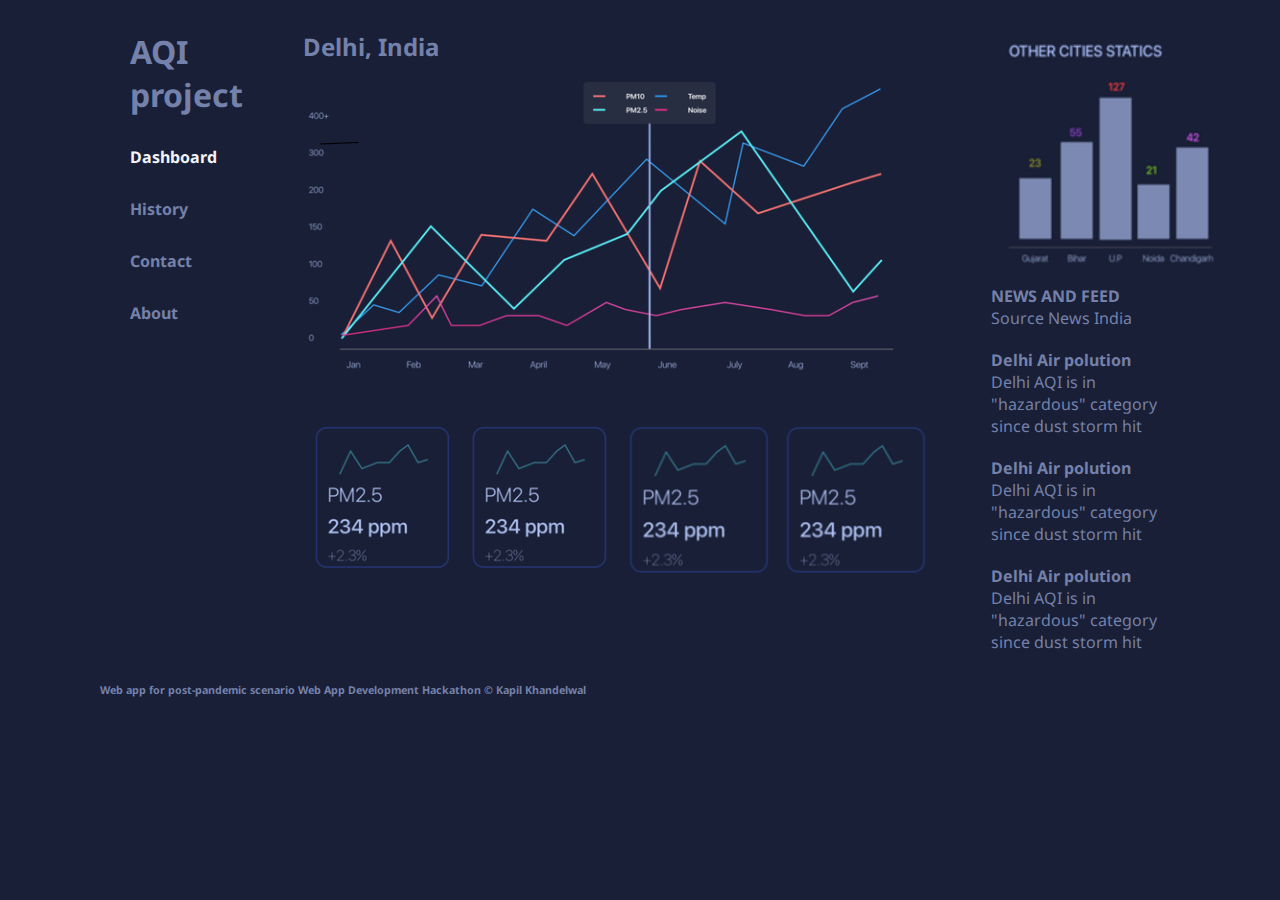
<file: index.html>
<!DOCTYPE html>
<html lang="en">
<head>
    <meta charset="UTF-8">
    <meta name="viewport" content="width=device-width, initial-scale=1.0">
    <title>AQI project</title>
    <link rel="stylesheet" href="styles.css">
    <link rel="preconnect" href="https://fonts.gstatic.com">
    <link rel="preconnect" href="https://fonts.gstatic.com">
    <link href="https://fonts.googleapis.com/css2?family=Montserrat:ital@1&family=Noto+Sans&display=swap" rel="stylesheet">
</head>
<body>

    <div class="body">
        <div class="main">
            <div class="main__menu">
                <div class="content__title heading">
                    <h1 class="main__heading">AQI project</h1>
                </div>
                <div class="menu__content">
                    <div class="content__title">
                        <h4 ><a class="current" href="index.html"> Dashboard</a></h4>
                    </div>
                    <div class="content__title">
                        <h4><a href="history.html"> History</a></h4>
                    </div>
                    <div class="content__title">
                        <h4><a href="contact.html"> Contact</a></h4>
                    </div>
                    <div class="content__title">
                        <h4><a href="about.html"> About</a></h4>
                    </div>
                </div>
            </div>
            <div class="main__content">
                <h2>Delhi, India</h2>
                <img class="graph" src="graph.png" alt="graph depicting aqi trend">
                <div class="content__differntIndexes">
                    <div class="index__indexes">
                        <img src="index.png" alt="">
                    </div>
                    <div class="index__indexes">
                        <img src="index.png" alt="">
                    </div>
                    <div class="index__indexes one">
                        <img src="index.png" alt="">
                    </div>
                    <div class="index__indexes one">
                        <img src="index.png" alt="">
                    </div>
                </div>
            </div>
    
            <div class="main__othercities">
                <div class="othercities__data">
                    <img class="othercities__dataPic" src="cities.png" alt="">
                </div>
                <div class="othercities__content">
                    <h4>NEWS AND FEED</h4>
                    <p>Source News India</p>
    
                    <div class="news__content">
                        <h4>Delhi Air polution</h4>
                        <p>Delhi AQI is in "hazardous" category since dust storm hit</p>
                    </div>
    
                    <div class="news__content">
                        <h4>Delhi Air polution</h4>
                        <p>Delhi AQI is in "hazardous" category since dust storm hit</p>
                    </div>
    
                    <div class="news__content">
                        <h4>Delhi Air polution</h4>
                        <p>Delhi AQI is in "hazardous" category since dust storm hit</p>
                    </div>
                </div>
            </div>
        </div>
        <div class="moreinfo">
            <h6>Web app for post-pandemic scenario
                Web App Development Hackathon
                © Kapil Khandelwal
            </h6>
        </div>
        <div class="footer"></div>
    </div>
    
</body>
</html>
</file>
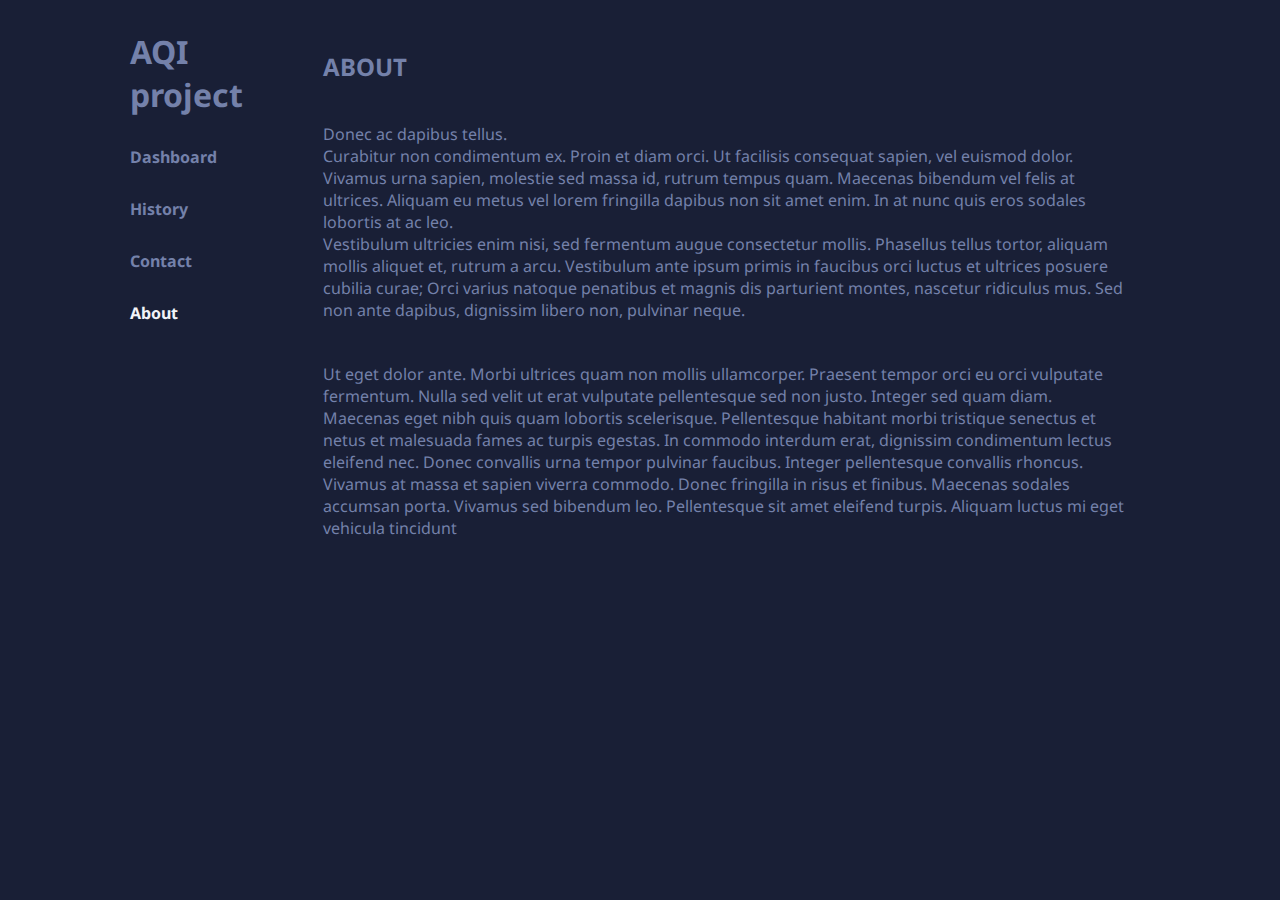
<file: about.html>
<!DOCTYPE html>
<html lang="en">
<head>
    <meta charset="UTF-8">
    <meta name="viewport" content="width=device-width, initial-scale=1.0">
    <title>AQI project</title>
    <link rel="stylesheet" href="styles.css">
    <link rel="preconnect" href="https://fonts.gstatic.com">
    <link rel="preconnect" href="https://fonts.gstatic.com">
    <link href="https://fonts.googleapis.com/css2?family=Montserrat:ital@1&family=Noto+Sans&display=swap" rel="stylesheet">
</head>
<body>

    <div class="body">
        <div class="main">
            <div class="main__menu">
                <div class="content__title heading">
                    <h1 class="main__heading" style="">AQI project</h1>
                </div>
                <div class="menu__content" style="">
                    <div class="content__title">
                        <h4 ><a href="index.html"> Dashboard</a></h4>
                    </div>
                    <div class="content__title">
                        <h4><a href="history.html"> History</a></h4>
                    </div>
                    <div class="content__title">
                        <h4><a href="contact.html"> Contact</a></h4>
                    </div>
                    <div class="content__title">
                        <h4><a class="current" href="about.html"> About</a></h4>
                    </div>
                </div>
            </div>
            <div class="main__content">
                <h2 style="padding: 20px;">ABOUT</h2>
                <p style="margin: 20px;">Donec ac dapibus tellus. <br> Curabitur non condimentum ex. Proin et diam orci. Ut facilisis consequat sapien, vel euismod dolor. <br> Vivamus urna sapien, molestie sed massa id, rutrum tempus quam. Maecenas bibendum vel felis at ultrices. Aliquam eu metus vel lorem fringilla dapibus non sit amet enim. In at nunc quis eros sodales lobortis at ac leo. <br> Vestibulum ultricies enim nisi, sed fermentum augue consectetur mollis. Phasellus tellus tortor, aliquam mollis aliquet et, rutrum a arcu. Vestibulum ante ipsum primis in faucibus orci luctus et ultrices posuere cubilia curae; Orci varius natoque penatibus et magnis dis parturient montes, nascetur ridiculus mus. Sed non ante dapibus, dignissim libero non, pulvinar neque.
                </p>
                <br>
                <p style="margin: 0 20px 20px 20px;">Ut eget dolor ante. Morbi ultrices quam non mollis ullamcorper. Praesent tempor orci eu orci vulputate fermentum. Nulla sed velit ut erat vulputate pellentesque sed non justo. Integer sed quam diam. Maecenas eget nibh quis quam lobortis scelerisque. Pellentesque habitant morbi tristique senectus et netus et malesuada fames ac turpis egestas. In commodo interdum erat, dignissim condimentum lectus eleifend nec. Donec convallis urna tempor pulvinar faucibus. Integer pellentesque convallis rhoncus. Vivamus at massa et sapien viverra commodo. Donec fringilla in risus et finibus. Maecenas sodales accumsan porta. Vivamus sed bibendum leo. Pellentesque sit amet eleifend turpis. Aliquam luctus mi eget vehicula tincidunt</p>
                <!-- <img src="graph.png" alt="graph depicting aqi trend">
                <div class="content__differntIndexes">
                    <div class="index__indexes">
                        <img src="index.png" alt="">
                    </div>
                    <div class="index__indexes">
                        <img src="index.png" alt="">
                    </div>
                    <div class="index__indexes">
                        <img src="index.png" alt="">
                    </div>
                    <div class="index__indexes">
                        <img src="index.png" alt="">
                    </div>
                </div> -->
            </div>
    
           
        <div class="footer"></div>
    </div>
    
</body>
</html>
</file>
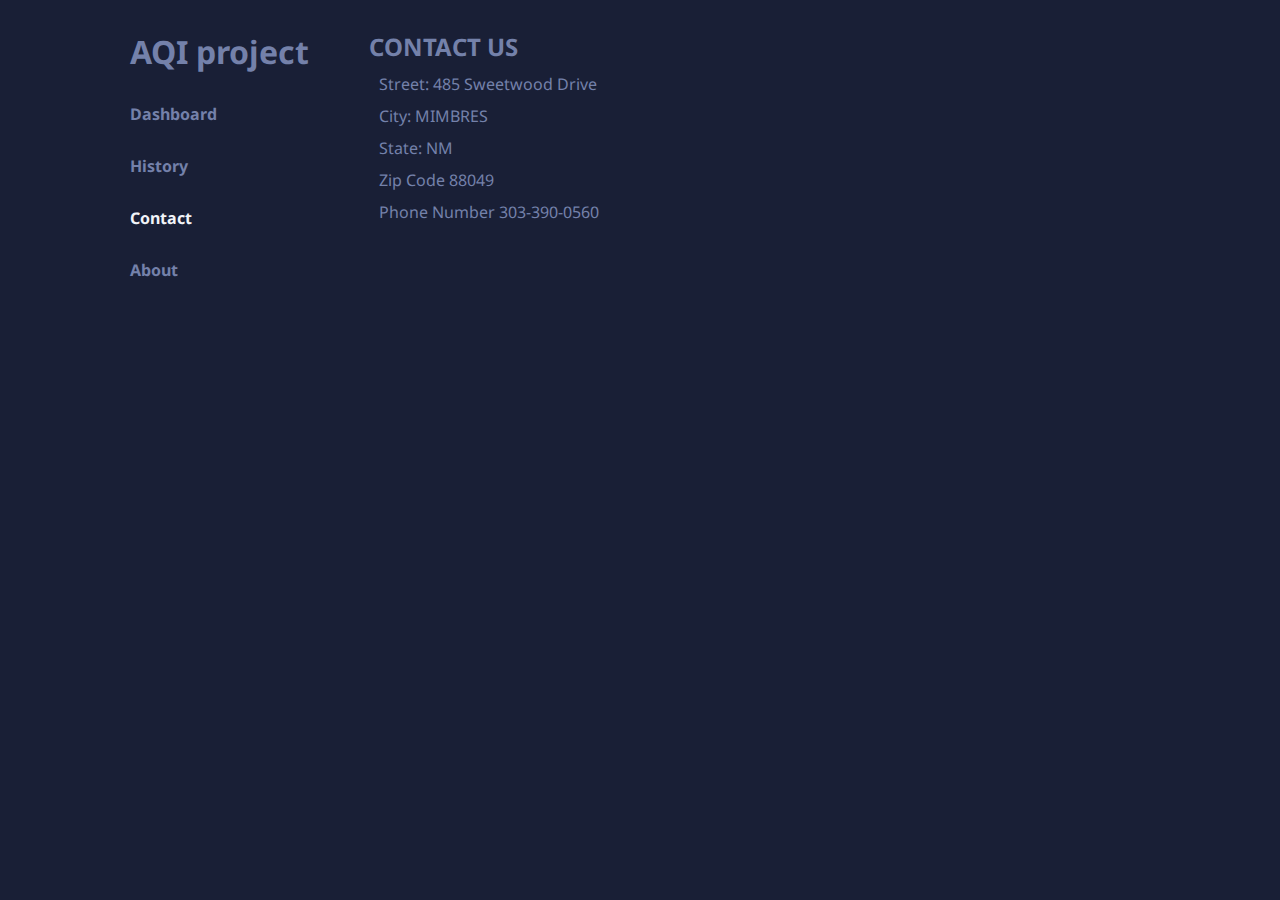
<file: contact.html>
<!DOCTYPE html>
<html lang="en">
<head>
    <meta charset="UTF-8">
    <meta name="viewport" content="width=device-width, initial-scale=1.0">
    <title>AQI project</title>
    <link rel="stylesheet" href="styles.css">
    <link rel="preconnect" href="https://fonts.gstatic.com">
    <link rel="preconnect" href="https://fonts.gstatic.com">
    <link href="https://fonts.googleapis.com/css2?family=Montserrat:ital@1&family=Noto+Sans&display=swap" rel="stylesheet">
</head>
<body>

    <div class="body">
        <div class="main">
            <div class="main__menu">
                <div class="content__title heading">
                    <h1 class="main__heading">AQI project</h1>
                </div>
                <div class="menu__content">
                    <div class="content__title">
                        <h4 ><a href="index.html"> Dashboard</a></h4>
                    </div>
                    <div class="content__title">
                        <h4><a href="history.html"> History</a></h4>
                    </div>
                    <div class="content__title">
                        <h4><a class="current" href="contact.html"> Contact</a></h4>
                    </div>
                    <div class="content__title">
                        <h4><a href="about.html"> About</a></h4>
                    </div>
                </div>
            </div>
            <div class="main__content">
                <h2 styles="margin: 20px;">CONTACT US</h2>
                <p style="margin: 10px;">Street: 485  Sweetwood Drive</p>
                <p style="margin: 10px;">City: MIMBRES</p>
                <p style="margin: 10px;">State: NM</p>
                <p style="margin: 10px;"> Zip Code
                    88049 </p>
                    <p style="margin: 10px;">Phone Number
                        303-390-0560</p>
                <!-- <div class="content__differntIndexes">
                    <div class="index__indexes">
                        <img src="index.png" alt="">
                    </div>
                    <div class="index__indexes">
                        <img src="index.png" alt="">
                    </div>
                    <div class="index__indexes">
                        <img src="index.png" alt="">
                    </div>
                    <div class="index__indexes">
                        <img src="index.png" alt="">
                    </div>
                </div> -->
            </div>
    
           
        <div class="footer"></div>
    </div>
    
</body>
</html>
</file>
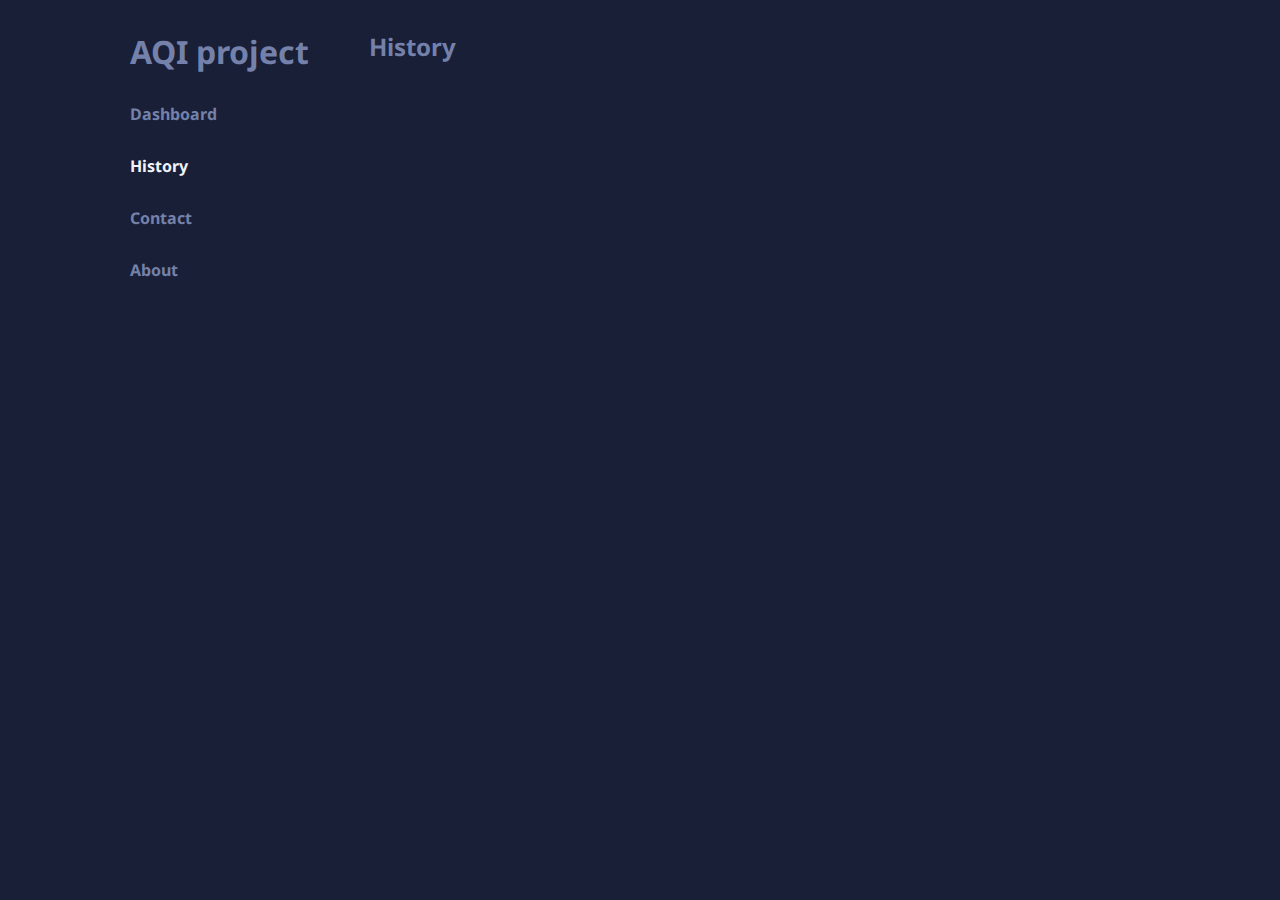
<file: history.html>
<!DOCTYPE html>
<html lang="en">
<head>
    <meta charset="UTF-8">
    <meta name="viewport" content="width=device-width, initial-scale=1.0">
    <title>AQI project</title>
    <link rel="stylesheet" href="styles.css">
    <link rel="preconnect" href="https://fonts.gstatic.com">
    <link rel="preconnect" href="https://fonts.gstatic.com">
    <link href="https://fonts.googleapis.com/css2?family=Montserrat:ital@1&family=Noto+Sans&display=swap" rel="stylesheet">
</head>
<body>

    <div class="body">
        <div class="main">
            <div class="main__menu">
                <div class="content__title heading">
                    <h1 class="main__heading">AQI project</h1>
                </div>
                <div class="menu__content">
                    <div class="content__title">
                        <h4 ><a href="index.html"> Dashboard</a></h4>
                    </div>
                    <div class="content__title">
                        <h4><a class="current" href="history.html"> History</a></h4>
                    </div>
                    <div class="content__title">
                        <h4><a href="contact.html"> Contact</a></h4>
                    </div>
                    <div class="content__title">
                        <h4><a href="about.html"> About</a></h4>
                    </div>
                </div>
            </div>
            <div class="main__content">
                <h2>History</h2>
                <!-- <img src="graph.png" alt="graph depicting aqi trend">
                <div class="content__differntIndexes">
                    <div class="index__indexes">
                        <img src="index.png" alt="">
                    </div>
                    <div class="index__indexes">
                        <img src="index.png" alt="">
                    </div>
                    <div class="index__indexes">
                        <img src="index.png" alt="">
                    </div>
                    <div class="index__indexes">
                        <img src="index.png" alt="">
                    </div>
                </div> -->
            </div>
    
           
        <div class="footer"></div>
    </div>
    
</body>
</html>
</file>
<file: styles.css>
* {
  background-color: #191f36;
  color: #7481aa;
  margin: 0;
  padding: 0;
  font-family: "Montserrat", sans-serif;
  font-family: "Noto Sans", sans-serif;
}

.body {
  margin: 0 100px;
}

.main {
  display: flex;
  flex-direction: row;
}

.main__menu {
  /* background-color: #1b223d; */
}

.main__heading {
  margin: 15px 0;
}

.content__title {
  margin: 30px;
  background-color: #191f36;
}

.main__othercities {
  width: 300px;
}
.content__differntIndexes {
  padding-top: 40px;
  display: flex;
  flex-direction: row;
}
.one {
  display: flex;
}

.main__content {
  margin: 30px;
}

.othercities__dataPic {
  height: 250px;
  width: 250px;
}

.main__othercities {
  width: 180px;
  margin: 30px;
}

.news__content {
  margin-top: 20px;
}

a {
  text-decoration: none;
}

.current {
  color: #f1f3f8;
}

@media (max-width: 1024px) {
  .main {
    display: block;
  }
  .content__differntIndexes {
    padding-top: 40px;
    display: none;
  }

  .body {
    margin: 0;
  }
  .graph {
    width: 100%;
  }
  .main__othercities {
    width: 100%;
  }
  .menu__content {
    display: flex;
    background-color: #191f36;
    width: 100%;
  }
  .content__title {
    margin: auto;
  }
  .heading {
    margin: 10px;
  }
  .main__othercities {
    margin-top: 30px;
  }
  .othercities__content {
    margin-top: 20px;
  }
  .news__content {
    width: 90%;
  }
}
</file>
